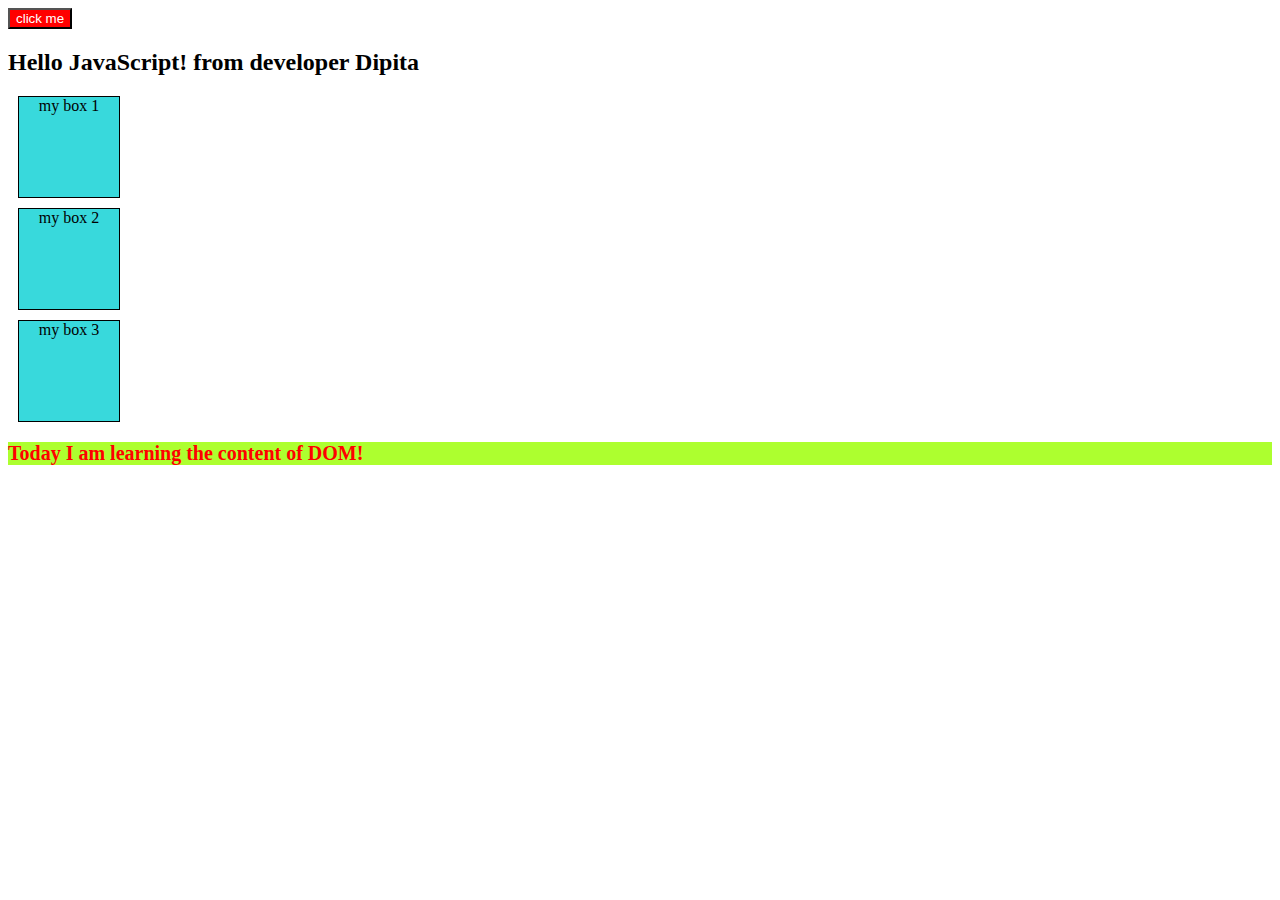
<file: js_DOM/index.html>
<!DOCTYPE html>
<html lang="en">
<head>
    <meta charset="UTF-8">
    <meta name="viewport" content="width=device-width, initial-scale=1.0">
    <title>DOM</title>
     <!--connecting with my css file-->
    <link rel="stylesheet" href="style.css"/>
</head>
<body>
  <h2>Hello JavaScript!</h2>

  <div class="box">First box</div>
  <div class="box">Second box</div>
  <div class="box">Third box</div>  
  
  <p class = "content">Today I am learning the content of DOM!</p>

  <!--connecting with my js file-->
  <script src="script.js"></script>
</body>
</html>
</file>
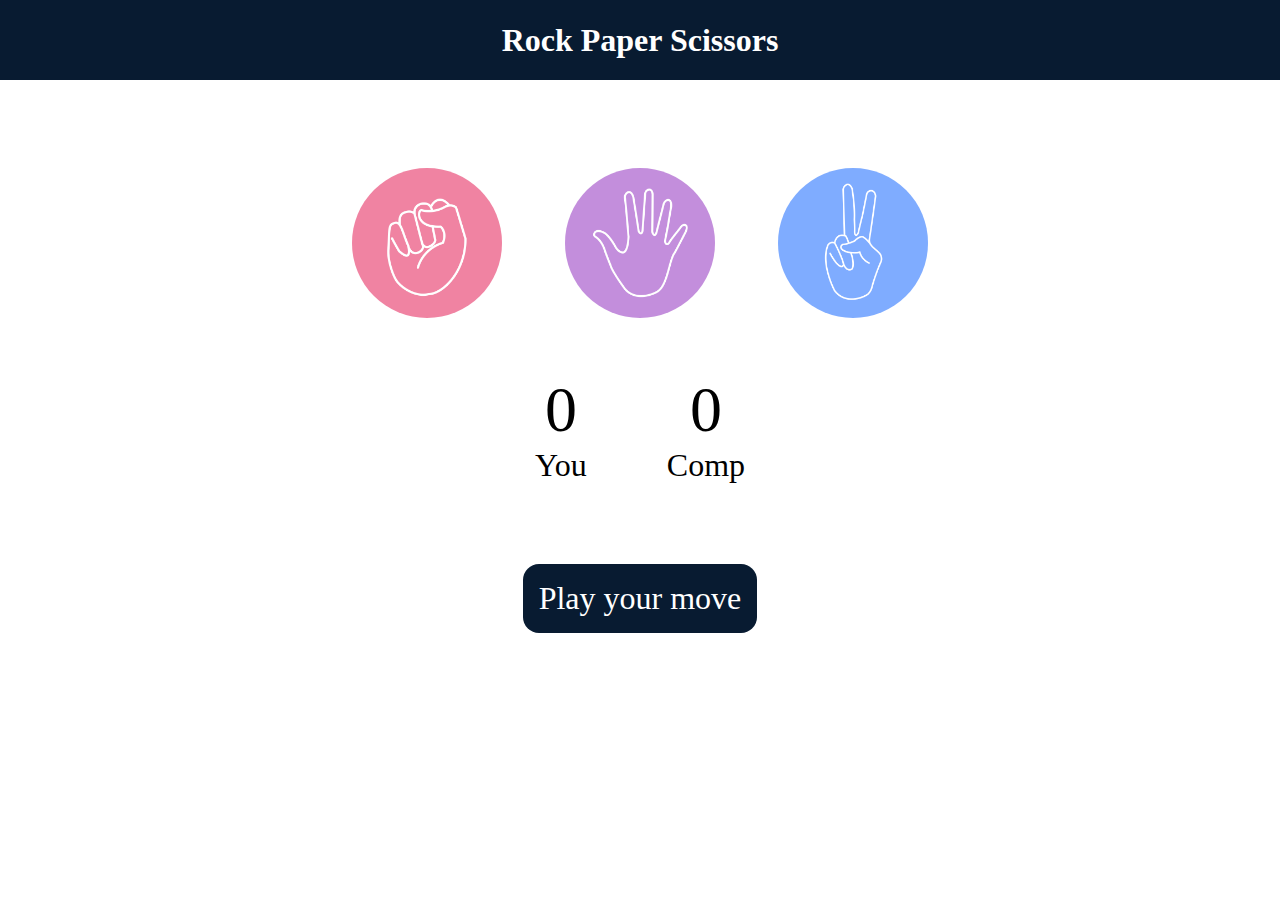
<file: project_RockPaperScissors/index.html>
<!DOCTYPE html>
<html lang="en">
<head>
    <meta charset="UTF-8">
    <meta name="viewport" content="width=device-width, initial-scale=1.0">
    <title>Rock Paper Scissors Game</title>
    <link rel="stylesheet" href="style.css"/>
</head>
<body>
    <h1>Rock Paper Scissors</h1>
    <div class="choices">
        <div class="choice" id="rock">
            <img src="./images/rock.png"/>
        </div>
        <div class="choice" id="paper">
            <img src="./images/paper.png"/>
        </div>
        <div class="choice" id="scissors">
            <img src="./images/scissors.png"/>
        </div>
    </div>

    <div class="score-board">
        <div class="score">
            <p id="user-score">0</p> <!--score change hobe, ekhane js logic use hobe. tai etake access korar jonno ekhane id dite hobe.-->
            <p>You</p>
        </div>
        <div class="score">
            <p id="comp-score">0</p>
            <p>Comp</p>
        </div>
    </div>

    <div class="msg-container">
        <p id="msg">Play your move</p>
    </div>

    <script src="app.js"></script>
</body>
</html>
</file>
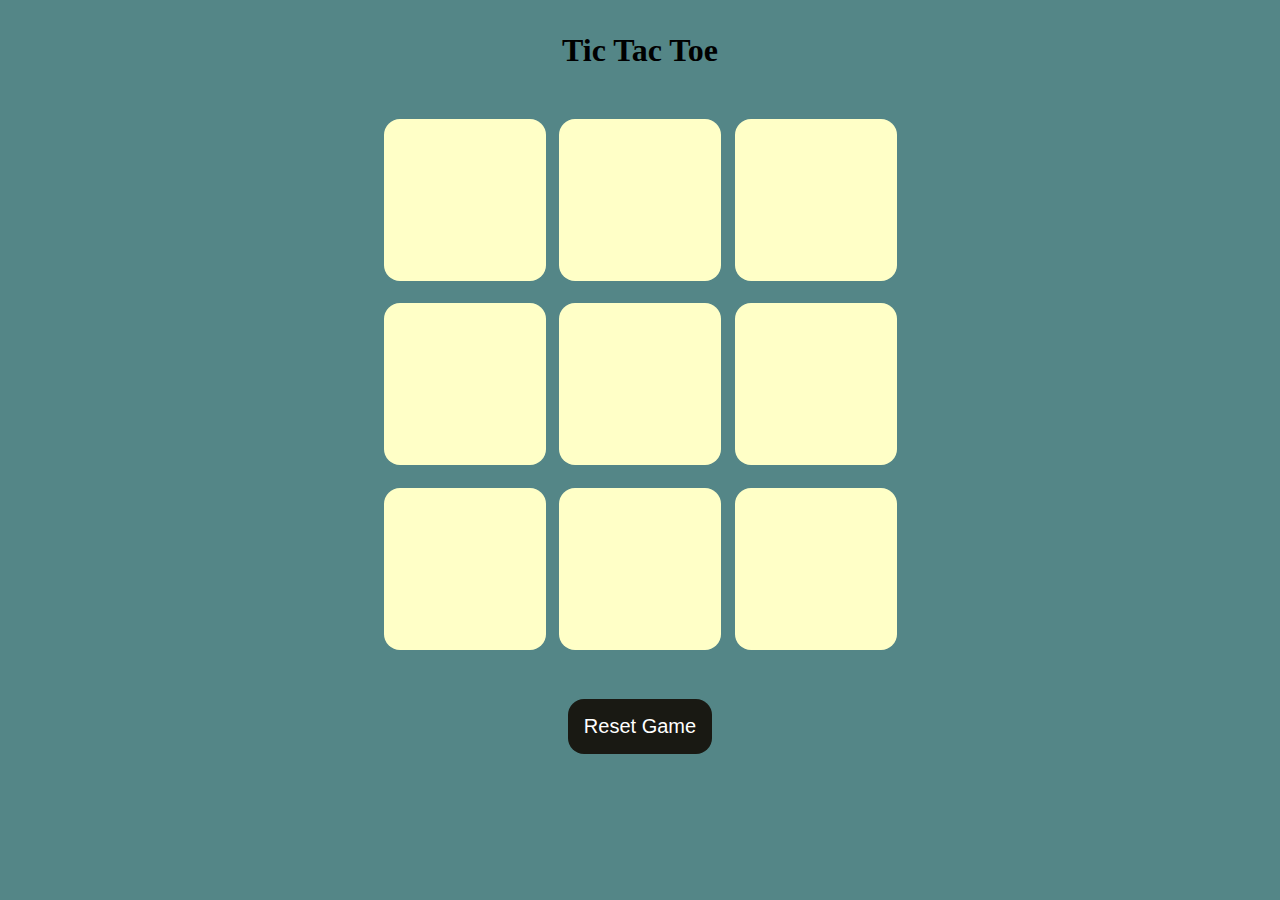
<file: project_TicTacToe/index.html>
<!DOCTYPE html>
<html lang="en">
<head>
    <meta charset="UTF-8">
    <meta name="viewport" content="width=device-width, initial-scale=1.0">
    <link rel="stylesheet" href="style.css">
    <title>Tic-Tac-Toe Game</title>
</head>
<body>
    <div class="msg-container hide">
        <p id="msg">Winner</p>
        <button id="new-btn">New Game</button>
    </div>

    <div class="msg-container-draw hide">
        <p id="draw">Draw</p>
        <button id="new-btn-forDraw">New Game</button>
    </div>

    <main>
        <h1>Tic Tac Toe</h1>
        <div class="container">
            <div class="game">
                <button class="box"></button>
                <button class="box"></button>
                <button class="box"></button>
                <button class="box"></button>
                <button class="box"></button>
                <button class="box"></button>
                <button class="box"></button>
                <button class="box"></button>
                <button class="box"></button>
            </div>
        </div>
        <button id="reset-btn">Reset Game</button>
    </main>

    <script src="app.js"></script>
</body>
</html>
</file>
<file: js_DOM/style.css>
/* Task_1 */
.box {
    height: 100px;
    width: 100px;
    background-color: rgb(56, 217, 220);
    margin: 10px;
    text-align: center;
    border: 0.5px solid black;
}

/* Task_2 */
.content {
    color: red;
    font-size: 20px;
    font-weight: bold;
}

.newClass {
    background-color: greenyellow;
}
</file>
<file: project_RockPaperScissors/style.css>
* {
    margin: 0;
    padding: 0;
    text-align: center; /*webpage er shob text center e thakbe*/
}

h1 { /*uporer rock-paper-scissors er title part*/
    background-color: #081b31;
    color: #fff;
    height: 5rem; /*height barbe*/
    line-height: 5rem; /*vertically majhe anlam*/
}

.choice {
    height: 165px;
    width: 165px;
    border-radius: 50%; /*hover korle background color ante ekhane ekta border-radius dite hobe*/
    display: flex; /* ekhan theke next 3 ta line er kaj holo hover korar por background blue er majhe img ta anar jonno*/
    justify-content: center;
    align-items: center;
}

.choice:hover {
    /* opacity: 0.5; /*img e hover korle img ta halka hoye jay*/
    cursor: pointer; 
    background-color: #081b31;
}

img {
    height: 150px;
    width: 150px; 
    object-fit: cover; /*img er size ta height width er proportion milay dekhte perfect howar jonno*/
    border-radius: 50%; /*img er corner gulo round hoye round shape e convert hoye jabe*/
}

.choices {
    display: flex; /*img gulo pashapashi show hobe.*/
    justify-content: center; /*img gulo center e ashbe.*/
    align-items: center;
    gap: 3rem; /*img gulor majhe gap barbe*/
    margin-top: 5rem; /*img gulor upore gap barbe*/
}

.score-board {
    display: flex; /*score pashapashi ashbe*/
    justify-content: center;
    align-items: center;
    font-size: 2rem; /* score, you, comp er font size barbe*/
    margin-top: 3rem;
    gap: 5rem;
}

#user-score,
#comp-score {
    font-size: 4rem; /*score ke arektu boro korlam*/
}

/* .msg-container{
    margin-top: 5rem; score, you, comp er por gap create hoye play you move msg ashbe
} */

#msg { /*play you move part*/
    background-color: #081b31;
    color: #fff;
    font-size: 2rem;
    margin-top: 5rem;
    display: inline-block; /* jototuku jayga jure lekha tototuk shudhu background e blue thakbe. aage puro page er ek side theke arek side porjonto msg div part ta blue chilo. shudhu inline deya jay but block shoho dile upore comment kora msg-container part er kaj tao kore fele ekbare.*/
    padding: 1rem; /*chardik diye background ta boro hobe, lekhar shathe lege thakbe na*/
    border-radius: 1rem;
}
</file>
<file: project_TicTacToe/style.css>
* {
    margin: 0;
    padding: 0;
}

body {
    background-color: #548687;
    text-align: center;
    margin-top: 2rem;
}

.container {
    height: 70vh;
    display: flex;
    justify-content: center;
    align-items: center;
}

.game {
    height: 60vmin;
    width: 60vmin;
    display: flex;
    flex-wrap: wrap;
    justify-content: center;
    align-items: center;
    gap: 1.5vmin;
}

.box {
    height: 18vmin;  /* 18vmin means 18% of the total height of the game , since our boxes will be in three lines so we are choosing approx 20%(60/3) */
    width: 18vmin;
    border-radius: 1rem;
    border: none;
    background-color: #ffffc7;
    /* color: #b0413e; */
    font-size: 9vmin;
    cursor: pointer;
}

#reset-btn {
    padding: 1rem;
    font-size:1.25rem;
    background-color: #191913;
    color: #fff;
    border-radius: 1rem;
    border: none;
    /* margin-bottom: 0.2rem; */
}

#new-btn {
    padding: 1rem;
    font-size:1.25rem;
    background-color: #191913;
    color: #fff;
    border-radius: 1rem;
    border: none;
}

#new-btn-forDraw {
    padding: 1rem;
    font-size:1.25rem;
    background-color: #191913;
    color: #fff;
    border-radius: 1rem;
    border: none;
}

.msg-container {
    height: 100vmin;
    display: flex;
    justify-content: center;
    align-items: center;
    flex-direction: column;
    gap: 4rem
}

#msg {
    color: #ffffc7;
    font-size: 8vmin;
}

.msg-container-draw {
    height: 100vmin;
    display: flex;
    justify-content: center;
    align-items: center;
    flex-direction: column;
    gap: 4rem
}

#draw {
    color: #ffffc7;
    font-size: 8vmin;
}

.hide {
    display: none;
}
</file>
